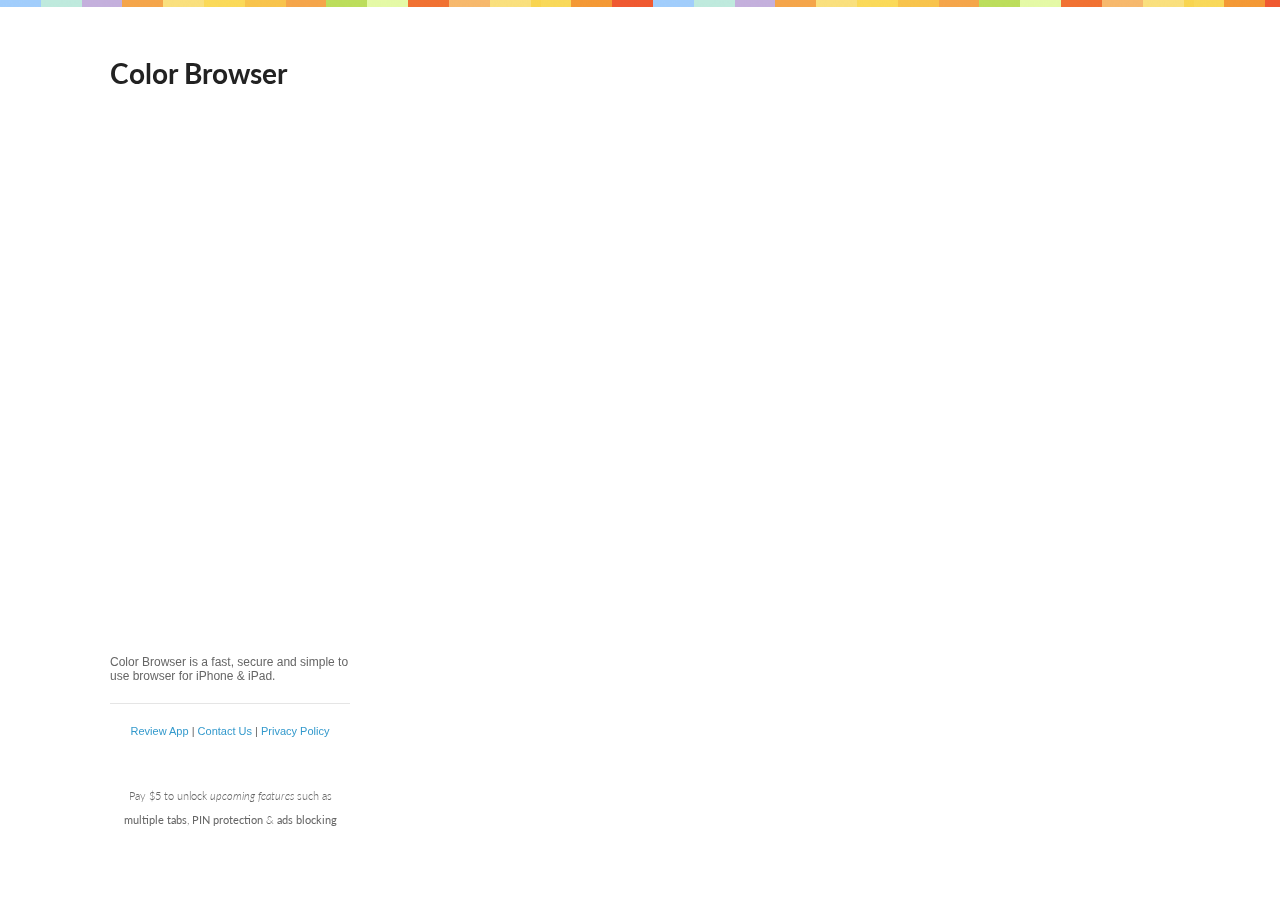
<file: index.html>
<!doctype html>
<html>
  <head>
    <meta charset="utf-8">
    <meta http-equiv="X-UA-Compatible" content="chrome=1">
    <title>Color Browser</title>
    <link rel="stylesheet" href="/css/styles.css">
    <style type="text/css">

input[type=text] {
  border: 1px solid #CCC;
  font-size: 16px;
  height: 23px;
  width: 70%;
  color: #666;
  border-radius: 3px;
  padding: 0 5px;
}

.entry button {
  box-shadow: 0 -1px 0 0 rgba(0, 0, 0, 0.2);
  background: #333;
  height: 25px;
  position: relative;
  color: white;
  font-size: 16px;
  border-width: 0;
}

ul {
  margin: 0 0 -15px 0;
  padding: 15px 15px;
}

li {
  border-bottom: 1px solid #CCC;
  margin: 0;
  padding: 5px 10px;
  list-style: none;
  font-weight: bold;
  text-align: left;
}

li .from {
  color: #999;
  padding-right: 10px;
  font-weight: normal;
  width: 3em;
  float: left;
}

li:first-child {
  border-radius: 3px 3px 0 0;
}

li:last-child {
  border-radius: 0 0 3px 3px;
  border-bottom: none;
}

li:last-child:first-child {
  border-radius: 3px 3px 3px 3px;
  border-bottom: none;
}

li .time {
  color: #999;
  font-weight: normal;
  float: right;
}
    </style>
    <meta name="viewport" content="width=device-width, initial-scale=1, user-scalable=no">
    <meta name="description" content="Color Browser is a fast, secure and simple to use browser for iPhone &amp; iPad.">
    <meta name="keywords" content="ipad free private browser, ipad free incognito browser, ipad fullscreen browsing, ipad hidden browsing">
    <meta name="propeller" content="0b202403c8794f95bf9890a2b42443de">
    <script type="text/javascript">
      var trackOutboundLink = function(url) {
      ga('send', 'event', 'outbound', 'click', url, {
        'hitCallback': function () { document.location = url; }
        });
      }
    </script>
   </head>
  <body>
    <div id="wrapper"></div>
    <div class="wrapper">
      <header>
        <h1>Color Browser</h1>
      </header>
      <section>
        <iframe src="//duckduckgo.com/search.html?prefill=Search%20The%20Internet&kp=-1&k1=-1&k4=-1&kn=-1&ky=-1&ko=-1&ki=-1" style="overflow:hidden;margin:0;padding:0;width:100%;height:40px;" frameborder="0"></iframe>

<!--
        <center>
          <h3>Feel like doing good?</h3>
          <p>
            Forward is an online community where you gather donations for your favorite charity by giving stuff away.
          </p>
          <p>
            Interested? Then <a href='//get.forwardapphq.com/app'>get the app</a> or visit <a href='https://forwardapphq.com/'>our web site</a> for more information.
          </p>
        </center>
-->

<!--         <center>
          <h3>Interested in artwork?</h3>
          <p>
            Maybe not you .. but your toddler? Try my latest iPhone and iPad creation called "BabyArt" - it's awesome :)
          </p>
          <p>
            <a href="https://itunes.apple.com/us/app/baby-art-draw-beautiful-artwork/id852478507?ls=1&mt=8" onclick="trackOutboundLink('https://itunes.apple.com/us/app/baby-art-draw-beautiful-artwork/id852478507?ls=1&mt=8'); return false;">
              <img src="/img/babyart.png"> <img src="/img/appstore.png">
            </a>
          </p>
        </center>
 -->
      </section>
      <footer>
        <p>Color Browser is a fast, secure and simple to use browser for iPhone &amp; iPad.</p>

        <hr />

        <center><p><small>
          <a href="itms-apps://itunes.apple.com/app/id392746207?at=10l6dK" onclick="trackOutboundLink('itms-apps://itunes.apple.com/app/id392746207?at=10l6dK'); return false;">Review App</a> |
          <a href="mailto:color-browser@googlegroups.com" onclick="trackOutboundLink('mailto:color-browser@googlegroups.com'); return false;">Contact Us</a> |
          <a href="/privacy" onclick="trackOutboundLink('/privacy'); return false;">Privacy Policy</a><br />

          <form action="/charge" method="POST">
            <script
              src="https://checkout.stripe.com/checkout.js" class="stripe-button"
              data-key="pk_q4FPgw2GT5zA5sW4Yahn5zeTBZqiK"
              data-amount="500"
              data-label="Unlock"
              data-panel-label="Pay"
              data-name="Color Browser"
              data-allow-remember-me="false"
              data-bitcoin="true"
              data-description="Support development"
              data-image="/img/logo-72.png">
            </script>
          </form><br />
          Pay $5 to unlock <i>upcoming features</i> such as <b>multiple tabs</b>, <b>PIN protection</b> &amp; <b>ads blocking</b>
          <!-- prod: data-key="pk_q4FPgw2GT5zA5sW4Yahn5zeTBZqiK" -->
          <!-- test: data-key="pk_o3dIeyyuouJziDNoSDVHGEgRmgNT4" -->
        </small></p></center>

      </footer>
    </div>
    <script src="/js/scale.fix.js"></script>

    <script>
      (function(i,s,o,g,r,a,m){i['GoogleAnalyticsObject']=r;i[r]=i[r]||function(){
      (i[r].q=i[r].q||[]).push(arguments)},i[r].l=1*new Date();a=s.createElement(o),
      m=s.getElementsByTagName(o)[0];a.async=1;a.src=g;m.parentNode.insertBefore(a,m)
      })(window,document,'script','//www.google-analytics.com/analytics.js','ga');

      ga('create', 'UA-617778-10', 'commanigy.com');
      ga('require', 'displayfeatures');
      ga('send', 'pageview');

    </script>
  </body>
</html>
</file>
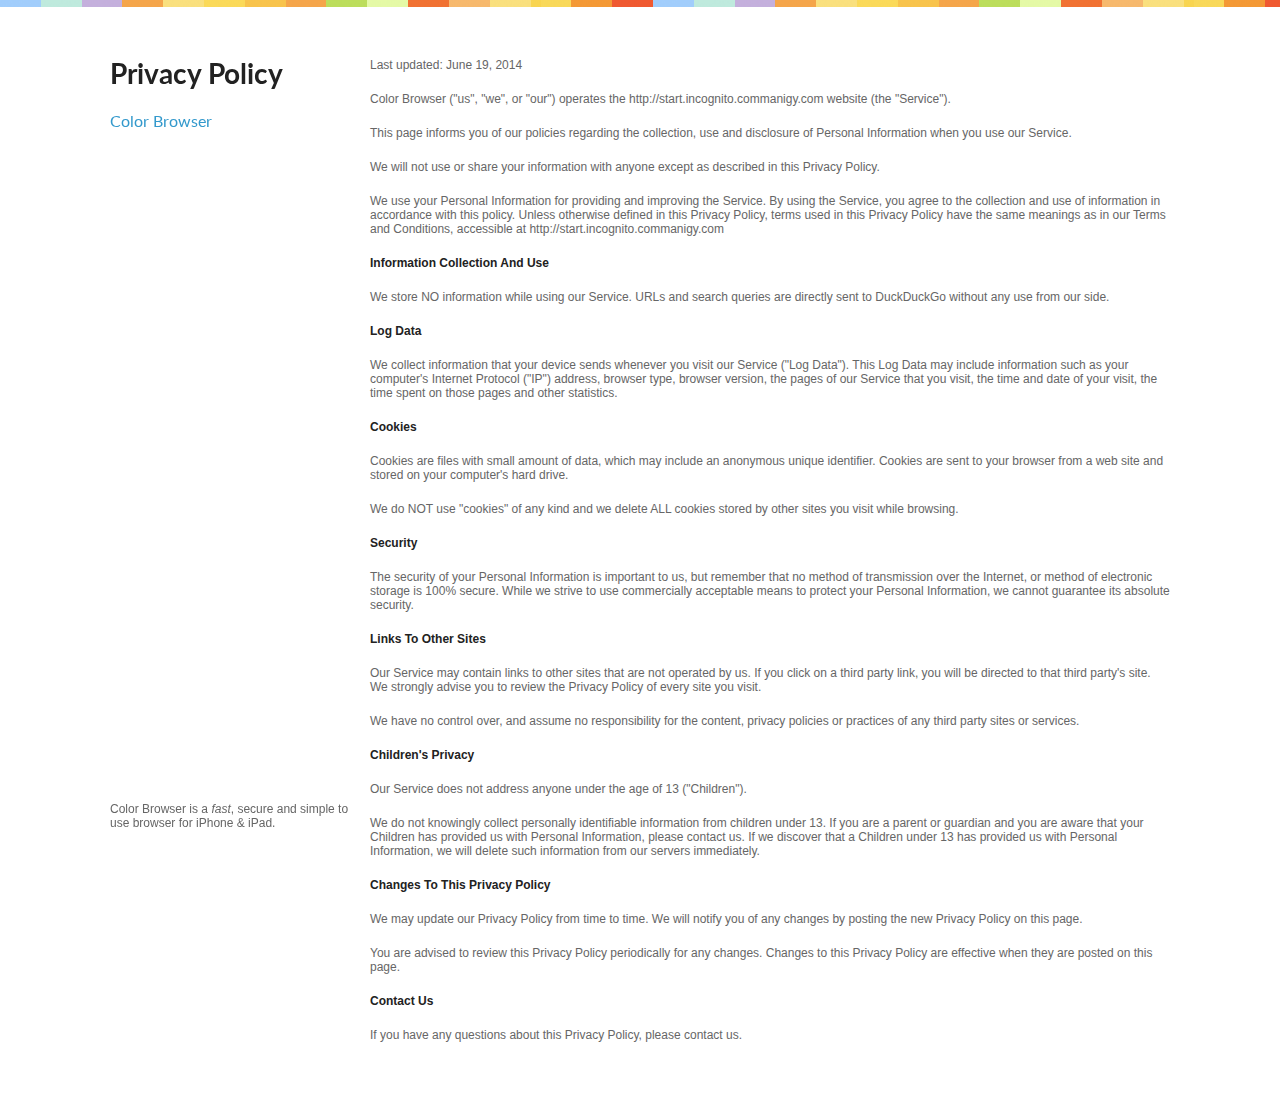
<file: privacy.html>
<!doctype html>
<html>
  <head>
    <meta charset="utf-8">
    <meta http-equiv="X-UA-Compatible" content="chrome=1">
    <title>Color Browser</title>
    <link rel="stylesheet" href="/css/styles.css">
    <meta name="viewport" content="width=device-width, initial-scale=1, user-scalable=no">
    <meta name="description" content="Color Browser is a fast, secure and simple to use browser for iPhone &amp; iPad.">
    <meta name="keywords" content="ipad free private browser, ipad free incognito browser, ipad fullscreen browsing, ipad hidden browsing">
    <script type="text/javascript">
      var trackOutboundLink = function(url) {
      ga('send', 'event', 'outbound', 'click', url, {
        'hitCallback': function () { document.location = url; }
        });
      }
    </script>
    </style>
  </head>
  <body>
    <div id="wrapper"></div>
    <div class="wrapper">
      <header>
        <h1>Privacy Policy</h1>
        <h4><a href="/">Color Browser</a></h4>
      </header>
      <section>

<p>Last updated: June 19, 2014</p>

<p>Color Browser ("us", "we", or "our") operates the http://start.incognito.commanigy.com website (the "Service").</p>

<p>This page informs you of our policies regarding the collection, use and disclosure of Personal Information when you use our Service.</p>

<p>We will not use or share your information with anyone except as described in this Privacy Policy.</p>

<p>We use your Personal Information for providing and improving the Service. By using the Service, you agree to the collection and use of information in accordance with this policy. Unless otherwise defined in this Privacy Policy, terms used in this Privacy Policy have the same meanings as in our Terms and Conditions, accessible at http://start.incognito.commanigy.com</p>

<p><strong>Information Collection And Use</strong></p>

<p>We store NO information while using our Service. URLs and search queries are directly sent to DuckDuckGo without any use from our side. </p>

<p><strong>Log Data</strong></p>

<p>We collect information that your device sends whenever you visit our Service ("Log Data"). This Log Data may include information such as your computer's Internet Protocol ("IP") address, browser type, browser version, the pages of our Service that you visit, the time and date of your visit, the time spent on those pages and other statistics.</p>

<p><strong>Cookies</strong></p>

<p>Cookies are files with small amount of data, which may include an anonymous unique identifier. Cookies are sent to your browser from a web site and stored on your computer's hard drive.</p>

<p>We do NOT use "cookies" of any kind and we delete ALL cookies stored by other sites you visit while browsing.</p>

<p><strong>Security</strong></p>

<p>The security of your Personal Information is important to us, but remember that no method of transmission over the Internet, or method of electronic storage is 100% secure. While we strive to use commercially acceptable means to protect your Personal Information, we cannot guarantee its absolute security.</p>

<p><strong>Links To Other Sites</strong></p>

<p>Our Service may contain links to other sites that are not operated by us. If you click on a third party link, you will be directed to that third party's site. We strongly advise you to review the Privacy Policy of every site you visit.</p>

<p>We have no control over, and assume no responsibility for the content, privacy policies or practices of any third party sites or services.</p>

<p><strong>Children's Privacy</strong></p>

<p>Our Service does not address anyone under the age of 13 ("Children").</p>

<p>We do not knowingly collect personally identifiable information from children under 13. If you are a parent or guardian and you are aware that your Children has provided us with Personal Information, please contact us. If we discover that a Children under 13 has provided us with Personal Information, we will delete such information from our servers immediately.</p>

<p><strong>Changes To This Privacy Policy</strong></p>

<p>We may update our Privacy Policy from time to time. We will notify you of any changes by posting the new Privacy Policy on this page.</p>

<p>You are advised to review this Privacy Policy periodically for any changes. Changes to this Privacy Policy are effective when they are posted on this page.</p>

<p><strong>Contact Us</strong></p>

<p>If you have any questions about this Privacy Policy, please contact us.</p>

      </section>
      <footer>
        <p>Color Browser is a <i>fast</i>, secure and simple to use browser for iPhone &amp; iPad.</p>
      </footer>
    </div>
    <script src="/js/scale.fix.js"></script>
    
    <script>
      (function(i,s,o,g,r,a,m){i['GoogleAnalyticsObject']=r;i[r]=i[r]||function(){
      (i[r].q=i[r].q||[]).push(arguments)},i[r].l=1*new Date();a=s.createElement(o),
      m=s.getElementsByTagName(o)[0];a.async=1;a.src=g;m.parentNode.insertBefore(a,m)
      })(window,document,'script','//www.google-analytics.com/analytics.js','ga');

      ga('create', 'UA-617778-10', 'commanigy.com');
      ga('require', 'displayfeatures');
      ga('send', 'pageview');

    </script>
  </body>
</html>
</file>
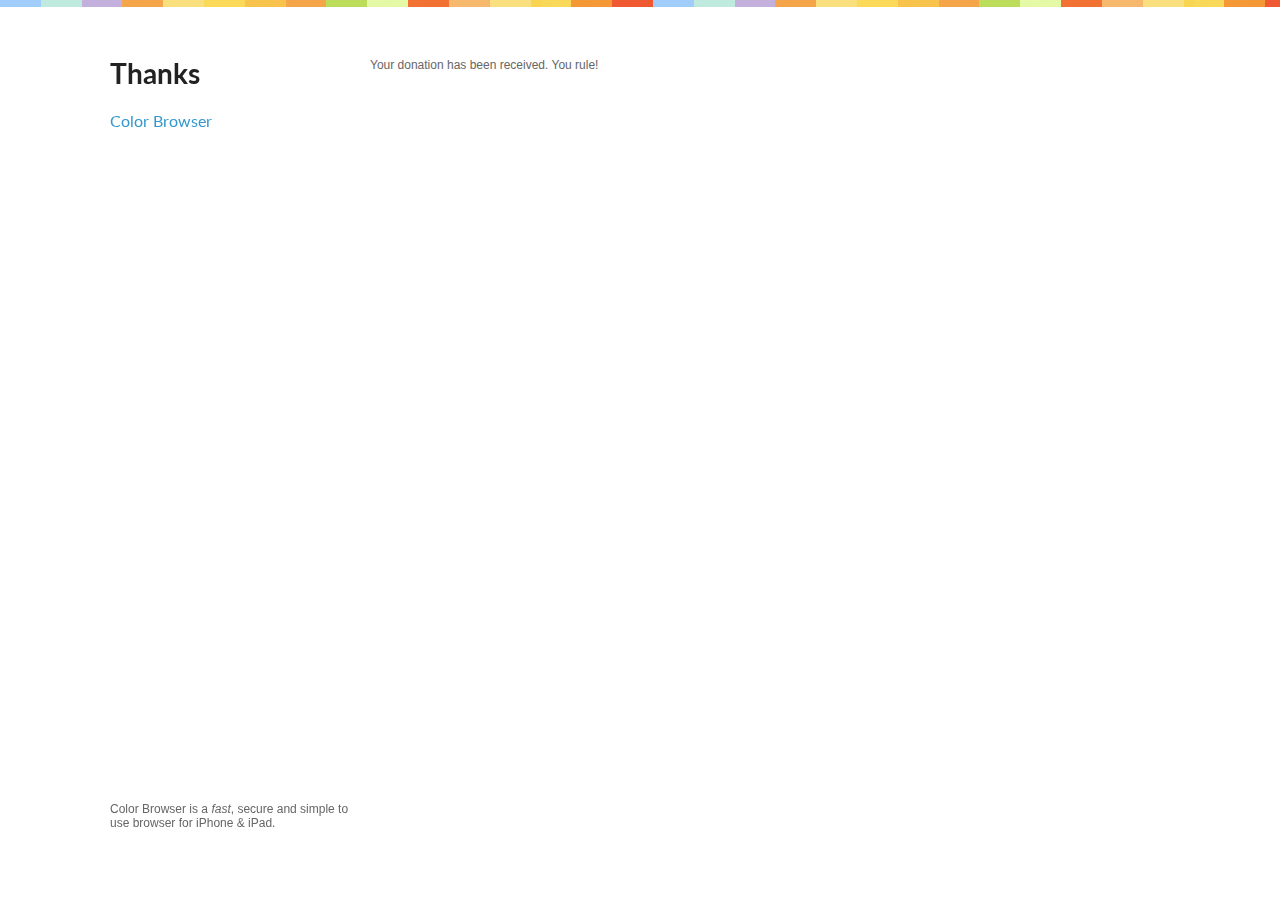
<file: thanks.html>
<!doctype html>
<html>
  <head>
    <meta charset="utf-8">
    <meta http-equiv="X-UA-Compatible" content="chrome=1">
    <title>Color Browser</title>
    <link rel="stylesheet" href="/css/styles.css">
    <meta name="viewport" content="width=device-width, initial-scale=1, user-scalable=no">
    <meta name="description" content="Color Browser is a fast, secure and simple to use browser for iPhone &amp; iPad.">
    <meta name="keywords" content="ipad free private browser, ipad free incognito browser, ipad fullscreen browsing, ipad hidden browsing">
    <script type="text/javascript">
      var trackOutboundLink = function(url) {
      ga('send', 'event', 'outbound', 'click', url, {
        'hitCallback': function () { document.location = url; }
        });
      }
    </script>
    </style>
  </head>
  <body>
    <div id="wrapper"></div>
    <div class="wrapper">
      <header>
        <h1>Thanks</h1>
        <h4><a href="/">Color Browser</a></h4>
      </header>
      <section>
        <p>
          Your donation has been received. You rule!
        </p>
      </section>
      <footer>
        <p>Color Browser is a <i>fast</i>, secure and simple to use browser for iPhone &amp; iPad.</p>
      </footer>
    </div>
    <script src="/js/scale.fix.js"></script>
    
    <script>
      (function(i,s,o,g,r,a,m){i['GoogleAnalyticsObject']=r;i[r]=i[r]||function(){
      (i[r].q=i[r].q||[]).push(arguments)},i[r].l=1*new Date();a=s.createElement(o),
      m=s.getElementsByTagName(o)[0];a.async=1;a.src=g;m.parentNode.insertBefore(a,m)
      })(window,document,'script','//www.google-analytics.com/analytics.js','ga');

      ga('create', 'UA-617778-10', 'commanigy.com');
      ga('require', 'displayfeatures');
      ga('send', 'pageview');

    </script>
  </body>
</html>
</file>
<file: css/styles.css>
@import url(https://fonts.googleapis.com/css?family=Lato:300italic,700italic,300,700);

body {
	padding: 50px;
	font: 16px/1.5 Lato, "Helvetica Neue", Helvetica, Arial, sans-serif;
	color: #666;
	font-weight: 300;
}

h1, h2, h3, h4, h5, h6 {
	color: #222;
	margin: 0 0 20px;
}

p, ul, ol, table, pre, dl {
	margin: 0 0 20px;
	font: 12px 'lucida grande', tahoma, verdana, arial, sans-serif;
}

h1, h2, h3 {
	line-height: 1.1;
}

h1 {
	font-size: 28px;
}

h2 {
	color: #393939;
}

h3 {
	color: #669;
}

h4 {
	color: #966;
}

h5 {
	color: #669;
}

h6 {
	color: #333;
}

a {
	color: #39c;
	font-weight: 400;
	text-decoration: none;
}

h3 > a {
	color: #669;
	font-weight: bold;
}

a small {
	font-size: 11px;
	color: #777;
	margin-top: -0.6em;
	display: block;
}

.wrapper {
	width: 1060px;
	margin: 0 auto;
}

#wrapper {
  padding-top: 7px;
  position: absolute;
  top: 0;
  left: 0;
  width: 100%;
  background: transparent url(/img/rainbow.png) repeat-x top left;
}

blockquote {
	border-left: 1px solid #e5e5e5;
	margin: 0;
	padding: 0 0 0 20px;
	font-style: italic;
}

code, pre {
	font-family: Monaco, Bitstream Vera Sans Mono, Lucida Console, Terminal;
	color: green;
	font-size: 12px;
}

pre {
	padding: 8px 15px;
	background: #f8f8f8;
	border-radius: 5px;
	border: 1px solid #e5e5e5;
	border-left-width: 16px;
	overflow-x: auto;
}

table {
	width: 100%;
	border-collapse: collapse;
}

th, td {
	text-align: left;
	padding: 5px 10px;
	border-bottom: 1px solid #e5e5e5;
}

dt {
	color: #444;
	font-weight: 700;
}

th {
	color: #444;
}

img {
	max-width: 100%;
}

header {
	width: 240px;
	float: left;
	position: fixed;
}

header ul {
	list-style: none;
	height: 40px;
	padding: 0;
	background: #eee;
	background: -moz-linear-gradient(top, #f8f8f8 0%, #dddddd 100%);
	background: -webkit-gradient(linear, left top, left bottom, color-stop(0%,#f8f8f8), color-stop(100%,#dddddd));
	background: -webkit-linear-gradient(top, #f8f8f8 0%,#dddddd 100%);
	background: -o-linear-gradient(top, #f8f8f8 0%,#dddddd 100%);
	background: -ms-linear-gradient(top, #f8f8f8 0%,#dddddd 100%);
	background: linear-gradient(top, #f8f8f8 0%,#dddddd 100%);
	border-radius: 5px;
	border: 1px solid #d2d2d2;
	box-shadow: inset #fff 0 1px 0, inset rgba(0,0,0,0.03) 0 -1px 0;
	width: 240px;
}

header li {
	width: 89px;
	float: left;
	border-right: 1px solid #d2d2d2;
	height: 40px;
}

header ul a {
	line-height: 1;
	font-size: 11px;
	color: #999;
	display: block;
	text-align: center;
	padding-top: 6px;
	height: 40px;
}

strong {
	color: #222;
	font-weight: 700;
}

header ul li + li {
	width: 88px;
	border-left: 1px solid #fff;
}

header ul li + li + li {
	border-right: none;
	width: 89px;
}

header ul a strong {
	font-size: 14px;
	display: block;
	color: #222;
}

section {
	width: 800px;
	float: right;
	padding-bottom: 50px;
}

small {
	font-size: 11px;
}

hr {
	border: 0;
	background: #e5e5e5;
	height: 1px;
	margin: 0 0 20px;
}

footer {
	width: 240px;
	float: left;
	position: fixed;
	bottom: 50px;
}

@media print, screen and (max-width: 1200px) {
  
	div.wrapper {
		width: auto;
		margin: 0;
	}

	header, section, footer {
		float: none;
		position: static;
		width: auto;
	}

	header {
		padding-right: 320px;
	}

	section {
		border-width: 1px 0;
		padding: 20px 0;
		margin: 0 0 20px;
	}

	header a small {
		display: inline;
	}

	header ul {
		position: absolute;
		right: 50px;
		top: 52px;
	}
}

@media print, screen and (max-width: 720px) {
	body {
		word-wrap: break-word;
	}

	header {
		padding: 0;
	}

	header ul, header p.view {
		position: static;
	}

	pre, code {
		word-wrap: normal;
	}
}

@media print, screen and (max-width: 480px) {
	body {
		padding: 15px;
	}

	header ul {
		display: none;
	}
}

@media print {
	body {
		padding: 0.4in;
		font-size: 12pt;
		color: #444;
	}
}
</file>
